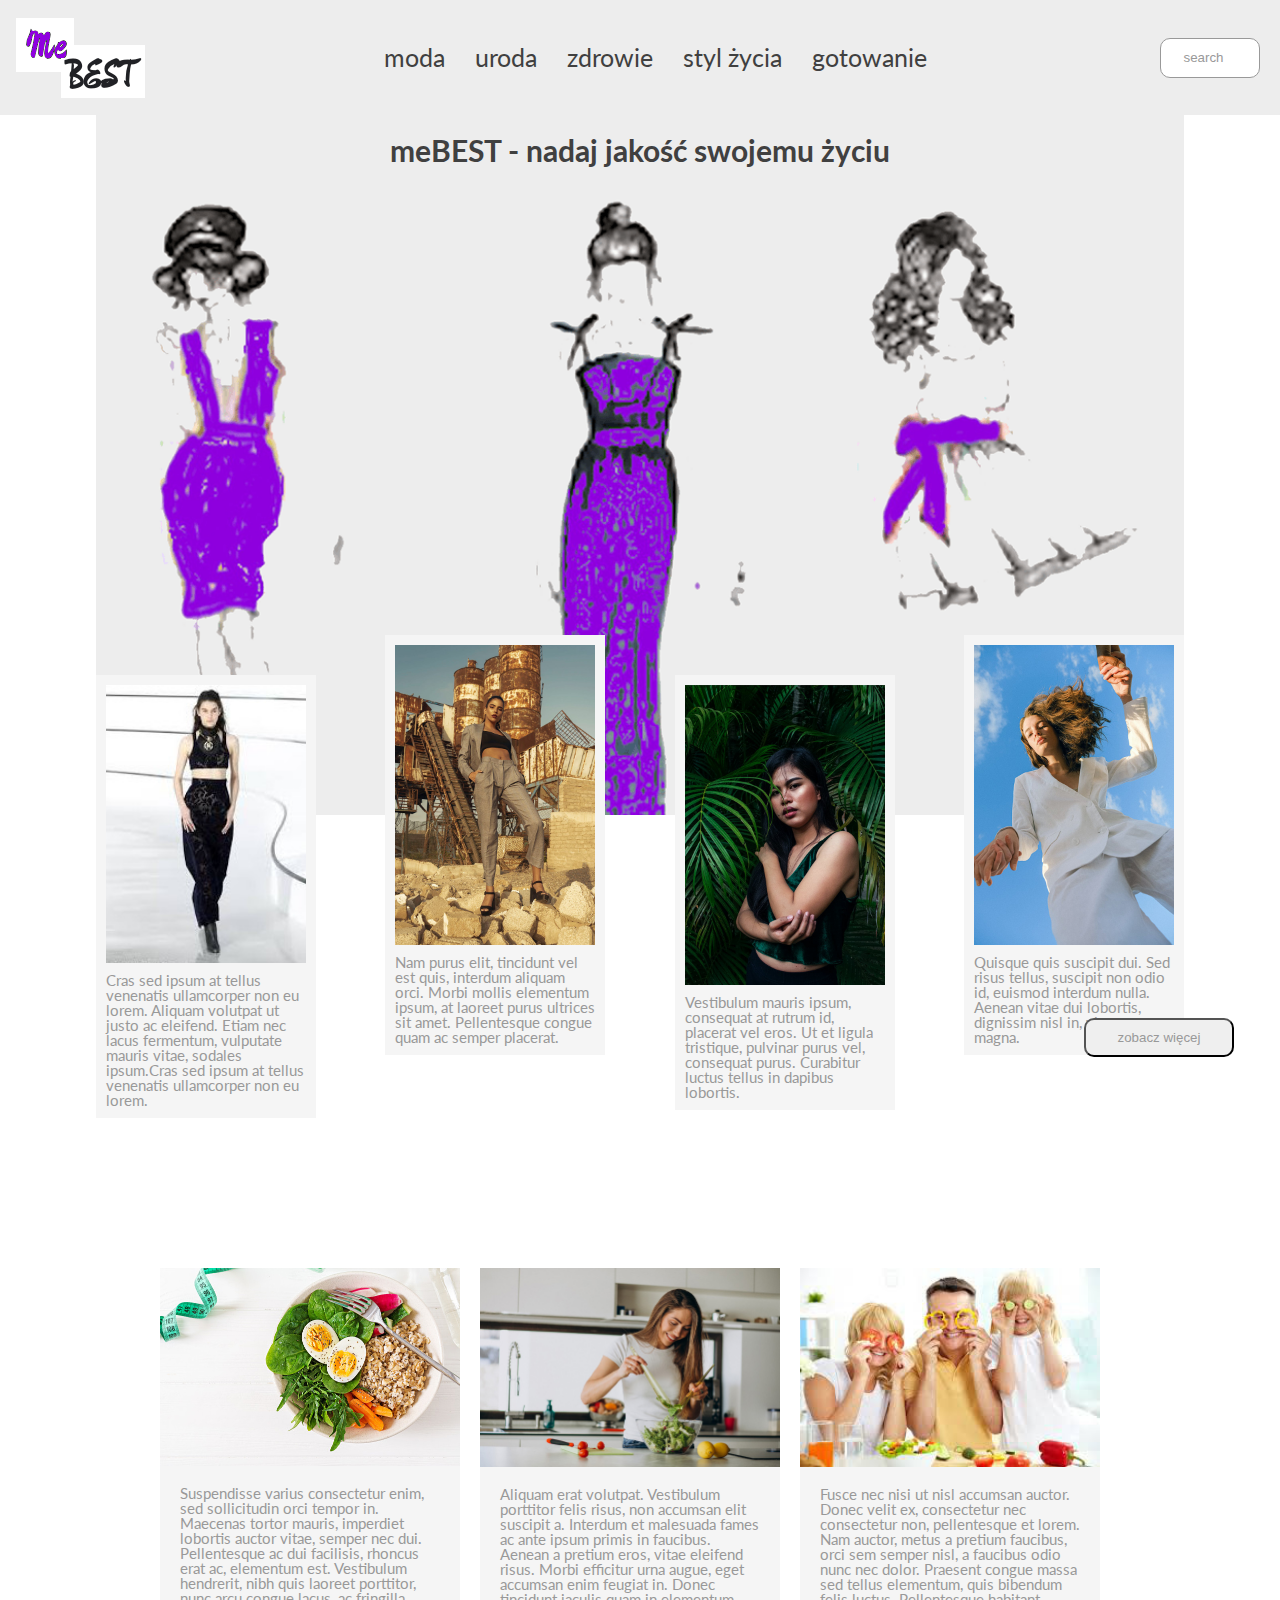
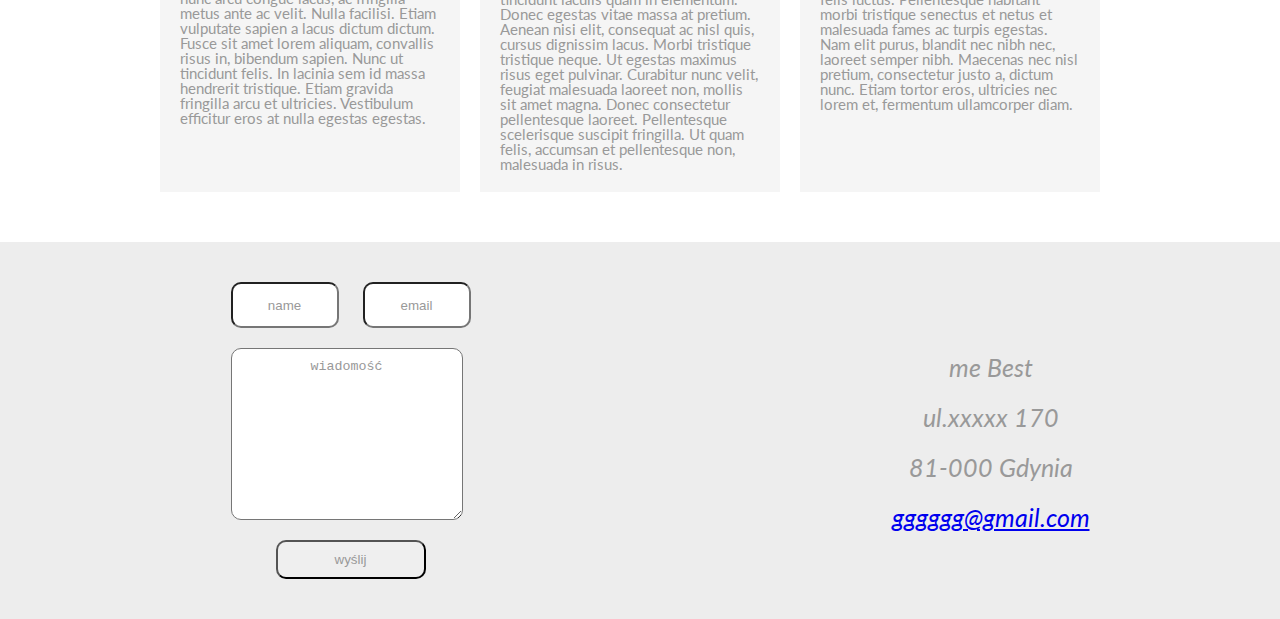
<file: index.html>
<!doctype html>

<html>
    
    <head>
        <meta charset="utf-8">
        <meta name="description" content="layout flex box">
        <meta name="keywords" content="flex box, layout">
        <title>Uroda</title>
        <meta name="viewport" content="width=device-width,initial-scale=1">
        <link rel="stylesheet" type="text/css" href="css/main.css">
        <link href="https://fonts.googleapis.com/css2?family=Lato:ital,wght@0,100;0,300;0,400;0,700;0,900;1,100;1,300;1,400;1,700;1,900&display=swap" rel="stylesheet">
    </head>
    
    <body>
        
        <div id="container">
            <header>
                <nav>
                    <a class="logo-link" href="#"></a>
                    <ul class="nav-list">
                        <li><a class="nav-link" href="#">moda</a></li>
                        <li><a class="nav-link" href="#">uroda</a></li>
                        <li><a class="nav-link" href="#">zdrowie</a></li>
                        <li><a class="nav-link" href="#">styl życia</a></li>
                        <li><a class="nav-link" href="#">gotowanie</a></li>
                    </ul>
                    <input class="nav-search" type="search" value="search">
                </nav>
            </header>
            
            <section class="hero">
                <header class="hero-header">
                     <h1>meBEST - nadaj jakość swojemu życiu</h1>
                </header>
                <div class="hero-section">
                    <section class="entry entry1">
                        <a class="hero-link" href="#">
                            <img class="hero-article_img" src="img/art_1.jpeg" alt="ksdjksdjs">
                            <p class="hero-text">Cras sed ipsum at tellus venenatis ullamcorper non eu lorem. Aliquam volutpat ut justo ac eleifend. Etiam nec lacus fermentum, vulputate mauris vitae, sodales ipsum.Cras sed ipsum at tellus venenatis ullamcorper non eu lorem.
                            </p>
                        </a>
                    </section> 
                    <section class=" entry entry2">
                        <a class="hero-link" href="#">
                            <img class="hero-article_img" src="img/art_2.jpg" alt="ccccc">
                            <p class="hero-text">Nam purus elit, tincidunt vel est quis, interdum aliquam orci. Morbi mollis elementum ipsum, at laoreet purus ultrices sit amet. Pellentesque congue quam ac semper placerat.</p>
                        </a>
                    </section>
                    <section class="entry entry1">
                        <a class="hero-link" href="#">
                            <img class="hero-article_img" src="img/art_3.jpg" alt="bbbbb">
                            <p class="hero-text">Vestibulum mauris ipsum, consequat at rutrum id, placerat vel eros. Ut et ligula tristique, pulvinar purus vel, consequat purus. Curabitur luctus tellus in dapibus lobortis.</p>
                        </a>
                    </section>
                    <section class="entry entry2">
                        <a class="hero-link" href="#">
                            <img class="hero-article_img" src="img/art_4.jpg" alt="aaaaa">
                            <p class="hero-text">Quisque quis suscipit dui. Sed risus tellus, suscipit non odio id, euismod interdum nulla. Aenean vitae dui lobortis, dignissim nisl in, viverra magna.</p>
                        </a>
                    </section>
                </div>
                <div class="btn-position">
                    <button class="btn" type="button" value="zobacz więcej" url="#">zobacz więcej</button>
                </div>
            </section>
            
            <section class="tiles">
                <a class="tiles-link" href="#"> 
                    <img class="tiles-img" src="img/art_8.jpg" alt="dddddd">
                    <p class="tiles-text">Suspendisse varius consectetur enim, sed sollicitudin orci tempor in. Maecenas tortor mauris, imperdiet lobortis auctor vitae, semper nec dui. Pellentesque ac dui facilisis, rhoncus erat ac, elementum est. Vestibulum hendrerit, nibh quis laoreet porttitor, nunc arcu congue lacus, ac fringilla metus ante ac velit. Nulla facilisi. Etiam vulputate sapien a lacus dictum dictum. Fusce sit amet lorem aliquam, convallis risus in, bibendum sapien. Nunc ut tincidunt felis. In lacinia sem id massa hendrerit tristique. Etiam gravida fringilla arcu et ultricies. Vestibulum efficitur eros at nulla egestas egestas.</p>
                </a>
                <a class="tiles-link" href="#"> 
                    <img class="tiles-img" src="img/art_9.jpg" alt="eeeeeee">
                    <p class="tiles-text">Aliquam erat volutpat. Vestibulum porttitor felis risus, non accumsan elit suscipit a. Interdum et malesuada fames ac ante ipsum primis in faucibus. Aenean a pretium eros, vitae eleifend risus. Morbi efficitur urna augue, eget accumsan enim feugiat in. Donec tincidunt iaculis quam in elementum. Donec egestas vitae massa at pretium. Aenean nisi elit, consequat ac nisl quis, cursus dignissim lacus. Morbi tristique tristique neque. Ut egestas maximus risus eget pulvinar. Curabitur nunc velit, feugiat malesuada laoreet non, mollis sit amet magna. Donec consectetur pellentesque laoreet. Pellentesque scelerisque suscipit fringilla. Ut quam felis, accumsan et pellentesque non, malesuada in risus. </p>
                </a>
                <a class="tiles-link" href="#"> 
                    <img class="tiles-img" src="img/art_7.jpeg" alt="fffff">
                    <p class="tiles-text">Fusce nec nisi ut nisl accumsan auctor. Donec velit ex, consectetur nec consectetur non, pellentesque et lorem. Nam auctor, metus a pretium faucibus, orci sem semper nisl, a faucibus odio nunc nec dolor. Praesent congue massa sed tellus elementum, quis bibendum felis luctus. Pellentesque habitant morbi tristique senectus et netus et malesuada fames ac turpis egestas. Nam elit purus, blandit nec nibh nec, laoreet semper nibh. Maecenas nec nisl pretium, consectetur justo a, dictum nunc. Etiam tortor eros, ultricies nec lorem et, fermentum ullamcorper diam. </p>
                </a>
            </section>
            
            <footer>
                <form action="#" method="post">
                    <input type="text" value="name">
                    <input type="email" value="email">
                    <textarea>wiadomość</textarea>
                    <button>wyślij</button>
                </form>
                <address>me Best<br>ul.xxxxx 170<br>81-000 Gdynia<br>
                <a href="mailto:mail@gmail.com">gggggg@gmail.com</a></address>
            </footer>
            
        
        </div>
    
    </body>

</html>
</file>
<file: css/main.css>
@import url(reset.css);

html {
    font-size: 62.5%;
    font-family: 'Lato', sans-serif;
    color: #404040;   
}

h1 {
    font-size: 3rem;
    padding: 2rem;
    text-align: center;
    font-weight: 700;
}

button {
    padding: 1rem;
    border-radius: 1rem;
    width: 15rem;
    cursor: pointer;
    margin-top: -6rem;
    margin-right: -4rem;
    color: #999999;
}

button:hover {
    color: #8f00df;
}

.violet {color:#8f00df;}

.lightgrey {color:#ededed;}

.lessgrey {color:#d6d3d8;}

.grey{color:#999999;}

.moregrey {
    color:#595959;
}

/* header */
nav {
    display: flex;
    flex-flow: row wrap;
    background: #ededed;
    font-size: 2.5rem;
    justify-content: space-between;
    align-items: center;
}

.logo-link{
    background: url(../logo/logo.png) no-repeat;
    display: inline-block;
    height:85px;
    width: 130px;
    margin: 1.5rem;   
}

.nav-list {
    display: flex;
}

.nav-link  {
    text-decoration: none;
    color: inherit;
    cursor: pointer;
    padding: 1.5rem;
}

.nav-link:hover {
   color: #8f00df;
}

@media all and (max-width: 790px) {
    h1{
        font-size: 2rem;
    }
    nav {
        justify-content:center;
    }
    .nav-list {
        display: flex;
        flex-flow: row wrap;
    }
    .nav-link  {
        font-size: 1.4rem;
        padding: .5rem;
    }
} 

.nav-search {
    margin-right: 2rem;
    padding: 1rem;
    text-align: center;
    color: #999999;
    border: 0.1rem solid #999999;
    border-radius: 1rem;
}

.hero {
    display: flex;
    flex-direction: column;
    max-width: 85%;
    margin: auto;
}
.hero-header {
    background: url(../img/hero_bg.png) no-repeat;
    background-size: cover;
    min-height: 700px;
    width: 100%;
}

.hero-section {
    display: flex;
    flex-wrap: wrap;
    justify-content:space-between;
}

p.hero-text {
    margin-top: 1rem;
    font-size: 1.5rem;
}

.entry1, .entry2 {
    display: flex;
    flex-direction: column; 
 }

 .entry1{
    margin-top: -14rem;
}
.entry2{
    margin-top: -18rem;
}

@media all and (max-width: 1020px) {
    .hero-section {
        justify-content:center;
    }
    .entry1, .entry2{
       margin: 2rem; 
    }
 }

a.hero-link {
    display: flex;
    flex-direction: column;
    cursor: pointer; 
    text-decoration: none;
    color: #999999;
    background-color: whitesmoke;
    padding: 1rem;
    max-width: 20rem;  
}

a.hero-link:hover {
    transform: scale(1.2);
    transition: .35s ease-in-out;
}

.hero-article_img {
    display: flex;
    height: auto;
    width: 100%; 
}

.btn-position {
    position: relative;
    text-align: right;
}

button.btn {
    position: absolute;
    margin-top: -10rem;
    margin-left: -10rem;;
}
.tiles {
    display: flex;
    flex-flow: row wrap;
    justify-content: center;
}

a.tiles-link {
    display: flex;
    flex-direction: column;
    flex-shrink: 1;
    cursor: pointer; 
    text-decoration: none;
    color: #999999;
    background-color: whitesmoke;
    margin-right: 2rem;
    margin-top: 15rem;
    max-width: 30rem;  
}

img.tiles-img{
    max-width: 30rem;
}

p.tiles-text {
    margin: 2rem;
    font-size: 1.5rem;
}

footer {
    display: flex;
    flex-flow: row wrap;
    justify-content: space-around;
    background: #ededed;
    font-size: 1.5rem;
    color: #999999;
    margin-top: 5rem;      
}

form {
    margin: 3rem;
    text-align: center;
}

input {
    width: 10rem;
    height: 4rem;   
}

textarea {
    width: 21rem;
    height: 15rem;
    display: block;
    padding: 1rem;
}

input, textarea {
    color: #999999;
    text-align: center;
    border-radius: 1rem;
    margin: 1rem;
}

input:hover, textarea:hover {
    color: #8f00df;
}

form button {
    margin: 1rem; 
}

address {
    margin: 5rem 0rem;
    text-align: center;
    color: #999999;
    font-size: 2.5rem;
    line-height: 5rem;
    padding-top: 5rem;   
}
</file>
